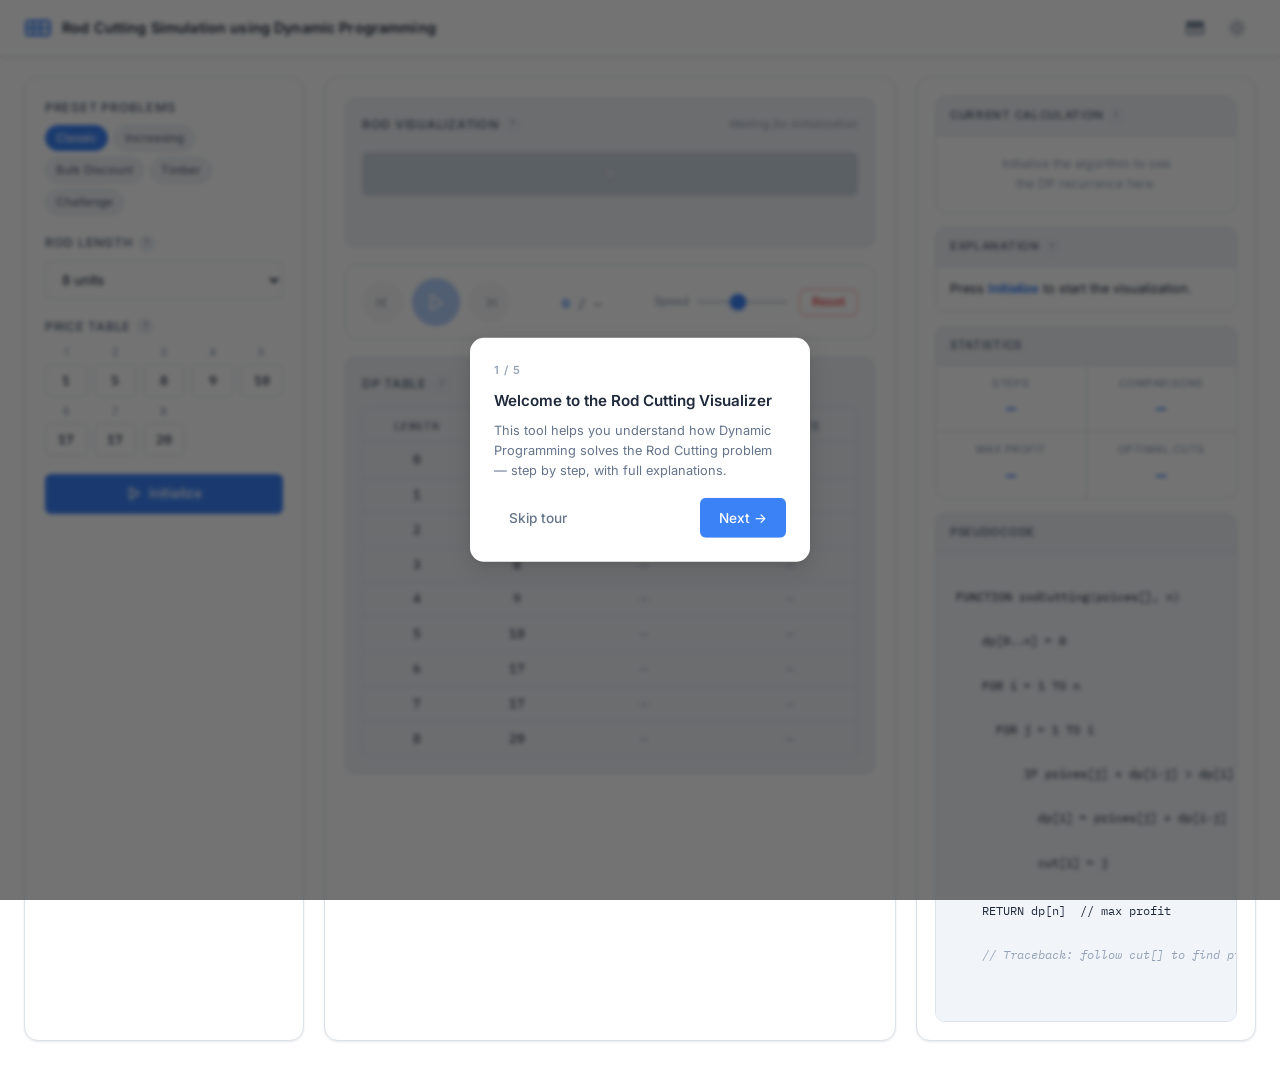
<file: simulation/index.html>
<!DOCTYPE html>
<html lang="en">
<head>
  <meta charset="UTF-8" />
  <meta name="viewport" content="width=device-width, initial-scale=1.0" />
  <title>Rod Cutting — Dynamic Programming Visualizer</title>
  <meta name="description" content="An interactive step-by-step visualizer for the Rod Cutting problem using Dynamic Programming. Part of the Virtual Lab for Algorithm Design." />
  <link rel="preconnect" href="https://fonts.googleapis.com" />
  <link rel="preconnect" href="https://fonts.gstatic.com" crossorigin />
  <link href="https://fonts.googleapis.com/css2?family=IBM+Plex+Mono:wght@400;500;600&family=Inter:wght@300;400;500;600;700&display=swap" rel="stylesheet" />
  <link rel="stylesheet" href="css/main.css"/>
</head>
<body class="theme-light" data-tutorial-done="false">

  <!-- ─── TOP HEADER BAR ─── -->
  <header class="site-header">
    <div class="header-inner">
      <div class="header-brand">
        <svg class="brand-icon" viewBox="0 0 24 24" fill="none" stroke="currentColor" stroke-width="2" stroke-linecap="round" stroke-linejoin="round"><rect x="2" y="6" width="20" height="12" rx="2"/><line x1="2" y1="12" x2="22" y2="12"/><line x1="8" y1="6" x2="8" y2="18"/><line x1="14" y1="6" x2="14" y2="18"/></svg>
        <span class="brand-text"><strong>Rod Cutting Simulation using Dynamic Programming</strong></span>
      </div>
      <div class="header-actions">
        <button class="btn-icon" id="keyboardHelpBtn" aria-label="Keyboard shortcuts" title="Keyboard shortcuts (H)">
          <svg viewBox="0 0 24 24" fill="none" stroke="currentColor" stroke-width="2" stroke-linecap="round" stroke-linejoin="round"><rect x="1" y="4" width="22" height="16" rx="2"/><line x1="1" y1="10" x2="23" y2="10"/><line x1="6" y1="14" x2="18" y2="14"/><rect x="3" y="5" width="3" height="4" rx="0.5"/><rect x="8" y="5" width="3" height="4" rx="0.5"/><rect x="13" y="5" width="3" height="4" rx="0.5"/><rect x="18" y="5" width="3" height="4" rx="0.5"/></svg>
        </button>
        <button class="btn-icon" id="themeToggleBtn" aria-label="Toggle dark mode" title="Toggle theme (T)">
          <svg class="icon-sun" viewBox="0 0 24 24" fill="none" stroke="currentColor" stroke-width="2" stroke-linecap="round" stroke-linejoin="round"><circle cx="12" cy="12" r="5"/><line x1="12" y1="1" x2="12" y2="3"/><line x1="12" y1="21" x2="12" y2="23"/><line x1="4.22" y1="4.22" x2="5.64" y2="5.64"/><line x1="18.36" y1="18.36" x2="19.78" y2="19.78"/><line x1="1" y1="12" x2="3" y2="12"/><line x1="21" y1="12" x2="23" y2="12"/><line x1="4.22" y1="19.78" x2="5.64" y2="18.36"/><line x1="18.36" y1="5.64" x2="19.78" y2="4.22"/></svg>
          <svg class="icon-moon" viewBox="0 0 24 24" fill="none" stroke="currentColor" stroke-width="2" stroke-linecap="round" stroke-linejoin="round"><path d="M21 12.79A9 9 0 1 1 11.21 3 7 7 0 0 0 21 12.79z"/></svg>
        </button>
      </div>
    </div>
  </header>

  <!-- ─── TUTORIAL OVERLAY (shown on first visit) ─── -->
  <div class="tutorial-overlay" id="tutorialOverlay">
    <div class="tutorial-backdrop"></div>
    <div class="tutorial-card" id="tutorialCard">
      <div class="tutorial-step-indicator">
        <span id="tutorialStepNum">1</span> / <span id="tutorialStepTotal">5</span>
      </div>
      <h3 class="tutorial-title" id="tutorialTitle">Welcome to the Rod Cutting Visualizer</h3>
      <p class="tutorial-desc" id="tutorialDesc">This tool helps you understand how Dynamic Programming solves the Rod Cutting problem step by step.</p>
      <div class="tutorial-buttons">
        <button class="btn btn-ghost" id="tutorialSkipBtn">Skip tour</button>
        <button class="btn btn-primary" id="tutorialNextBtn">Next →</button>
      </div>
    </div>
    <!-- Spotlight highlight ring -->
    <div class="tutorial-spotlight" id="tutorialSpotlight"></div>
  </div>

  <!-- ─── KEYBOARD SHORTCUTS MODAL ─── -->
  <div class="modal-overlay" id="shortcutsModal" role="dialog" aria-modal="true" aria-label="Keyboard shortcuts">
    <div class="modal-card">
      <div class="modal-header">
        <h3>Keyboard Shortcuts</h3>
        <button class="btn-icon modal-close" id="shortcutsCloseBtn" aria-label="Close">
          <svg viewBox="0 0 24 24" fill="none" stroke="currentColor" stroke-width="2" stroke-linecap="round"><line x1="18" y1="6" x2="6" y2="18"/><line x1="6" y1="6" x2="18" y2="18"/></svg>
        </button>
      </div>
      <div class="shortcuts-grid">
        <div class="shortcut-row"><span class="shortcut-key">Space</span><span class="shortcut-label">Step forward</span></div>
        <div class="shortcut-row"><span class="shortcut-key">B</span><span class="shortcut-label">Step backward</span></div>
        <div class="shortcut-row"><span class="shortcut-key">P</span><span class="shortcut-label">Play / Pause</span></div>
        <div class="shortcut-row"><span class="shortcut-key">R</span><span class="shortcut-label">Reset</span></div>
        <div class="shortcut-row"><span class="shortcut-key">T</span><span class="shortcut-label">Toggle theme</span></div>
        <div class="shortcut-row"><span class="shortcut-key">H</span><span class="shortcut-label">This help panel</span></div>
      </div>
    </div>
  </div>

  <!-- ─── MAIN LAYOUT ─── -->
  <main class="app-layout">

    <!-- ════════════════════════════════════════════════ LEFT PANEL ════════════════════════════════════════════════ -->
    <aside class="panel panel-config">

      <!-- Preset selector -->
      <section class="config-section">
        <label class="section-label">Preset Problems</label>
        <div class="preset-pills" id="presetPills">
          <!-- filled by JS -->
        </div>
      </section>

      <!-- Rod length -->
      <section class="config-section">
        <label class="section-label" for="rodLengthSelect">Rod Length
          <span class="help-icon" data-tooltip="Total length of the rod to be cut (1–15 units).">?</span>
        </label>
        <select class="input-select" id="rodLengthSelect">
          <!-- Options populated by JS via buildRodLengthSelect() -->
        </select>
      </section>

      <!-- Price table -->
      <section class="config-section">
        <label class="section-label">Price Table
          <span class="help-icon" data-tooltip="Enter the selling price for each piece length. Prices must be non-negative integers.">?</span>
        </label>
        <div class="price-grid" id="priceGrid">
          <!-- filled by JS -->
        </div>
      </section>

      <!-- Action buttons -->
      <div class="config-actions">
        <button class="btn btn-primary btn-full" id="initBtn" aria-label="Initialize the algorithm">
          <svg viewBox="0 0 24 24" fill="none" stroke="currentColor" stroke-width="2.5" stroke-linecap="round" stroke-linejoin="round"><polygon points="5,3 19,12 5,21"/></svg>
          Initialize
        </button>
      </div>
    </aside>

    <!-- ════════════════════════════════════════════════ CENTER PANEL ════════════════════════════════════════════════ -->
    <section class="panel panel-center">

      <!-- Rod visualization strip -->
      <div class="viz-section">
        <div class="viz-header">
          <span class="viz-title">Rod Visualization
            <span class="help-icon" data-tooltip="Shows the rod being cut into optimal pieces. Each color represents a different piece length.">?</span>
          </span>
          <span class="viz-status" id="vizStatus">Waiting for initialization</span>
        </div>
        <div class="rod-container" id="rodContainer">
          <div class="rod-track" id="rodTrack">
            <!-- Rod segments rendered by JS -->
          </div>
        </div>
        <!-- Cut labels appear here during traceback -->
        <div class="cut-labels" id="cutLabels"></div>
      </div>

      <!-- Playback controls -->
      <div class="controls-bar">
        <div class="controls-left">
          <button class="btn btn-ctrl" id="prevBtn" disabled aria-label="Previous step (B)">
            <svg viewBox="0 0 24 24" fill="none" stroke="currentColor" stroke-width="2.5" stroke-linecap="round" stroke-linejoin="round"><polyline points="15,18 9,12 15,6"/><line x1="4" y1="6" x2="4" y2="18"/></svg>
          </button>
          <button class="btn btn-ctrl btn-play" id="playPauseBtn" disabled aria-label="Play / Pause (P)">
            <svg class="icon-play" viewBox="0 0 24 24" fill="none" stroke="currentColor" stroke-width="2.5" stroke-linecap="round" stroke-linejoin="round"><polygon points="5,3 19,12 5,21"/></svg>
            <svg class="icon-pause" viewBox="0 0 24 24" fill="none" stroke="currentColor" stroke-width="2.5" stroke-linecap="round" stroke-linejoin="round"><line x1="6" y1="4" x2="6" y2="20"/><line x1="18" y1="4" x2="18" y2="20"/></svg>
          </button>
          <button class="btn btn-ctrl" id="nextBtn" disabled aria-label="Next step (Space)">
            <svg viewBox="0 0 24 24" fill="none" stroke="currentColor" stroke-width="2.5" stroke-linecap="round" stroke-linejoin="round"><polyline points="9,18 15,12 9,6"/><line x1="20" y1="6" x2="20" y2="18"/></svg>
          </button>
        </div>
        <div class="controls-center">
          <span class="step-counter"><span id="currentStep">0</span> / <span id="totalSteps">—</span></span>
        </div>
        <div class="controls-right">
          <label class="speed-label">Speed</label>
          <input type="range" class="speed-slider" id="speedSlider" min="1" max="10" value="5" aria-label="Animation speed" />
        </div>
        <button class="btn btn-ghost btn-reset" id="resetBtn" aria-label="Reset (R)">Reset</button>
      </div>

      <!-- DP Table -->
      <div class="viz-section">
        <div class="viz-header">
          <span class="viz-title">DP Table
            <span class="help-icon" data-tooltip="The Dynamic Programming table. Each row shows the optimal profit and the first cut made for a rod of that length.">?</span>
          </span>
        </div>
        <div class="dp-table-wrap" id="dpTableWrap">
          <table class="dp-table" id="dpTable">
            <thead>
              <tr>
                <th>Length</th>
                <th>Price</th>
                <th>Max Profit</th>
                <th>Cut Size</th>
              </tr>
            </thead>
            <tbody id="dpTableBody">
              <!-- rows filled by JS -->
            </tbody>
          </table>
        </div>
      </div>

    </section>

    <!-- ════════════════════════════════════════════════ RIGHT PANEL ════════════════════════════════════════════════ -->
    <aside class="panel panel-info">

      <!-- Live formula box -->
      <div class="info-block formula-block" id="formulaBlock">
        <div class="info-block-header">
          <span>Current Calculation
            <span class="help-icon" data-tooltip="The DP recurrence relation being evaluated right now. Each line tries a different first-cut length.">?</span>
          </span>
        </div>
        <div class="formula-idle" id="formulaIdle">
          <p>Initialize the algorithm to see<br/>the DP recurrence here.</p>
        </div>
        <div class="formula-live" id="formulaLive" style="display:none;">
          <div class="formula-target" id="formulaTarget"></div>
          <div class="formula-rows" id="formulaRows"></div>
          <div class="formula-result" id="formulaResult"></div>
        </div>
      </div>

      <!-- Step explanation -->
      <div class="info-block explanation-block">
        <div class="info-block-header">
          <span>Explanation
            <span class="help-icon" data-tooltip="A plain-English description of what the algorithm is doing at this step.">?</span>
          </span>
        </div>
        <div class="explanation-text" id="explanationText">
          <p>Press <strong>Initialize</strong> to start the visualization.</p>
        </div>
      </div>

      <!-- Stats -->
      <div class="info-block stats-block">
        <div class="info-block-header"><span>Statistics</span></div>
        <div class="stats-grid">
          <div class="stat-item">
            <span class="stat-label">Steps</span>
            <span class="stat-value" id="statSteps">—</span>
          </div>
          <div class="stat-item">
            <span class="stat-label">Comparisons</span>
            <span class="stat-value" id="statComparisons">—</span>
          </div>
          <div class="stat-item">
            <span class="stat-label">Max Profit</span>
            <span class="stat-value" id="statMaxProfit">—</span>
          </div>
          <div class="stat-item">
            <span class="stat-label">Optimal Cuts</span>
            <span class="stat-value" id="statCuts">—</span>
          </div>
        </div>
      </div>

      <!-- Pseudocode -->
      <div class="info-block code-block">
        <div class="info-block-header"><span>Pseudocode</span></div>
        <pre class="pseudocode" id="pseudocode"><code>
<span class="code-line" data-line="0">FUNCTION rodCutting(prices[], n)</span>
<span class="code-line" data-line="1">  dp[0..n] ← 0</span>
<span class="code-line" data-line="2">  FOR i ← 1 TO n</span>
<span class="code-line" data-line="3">    FOR j ← 1 TO i</span>
<span class="code-line" data-line="4">      IF prices[j] + dp[i-j] &gt; dp[i]</span>
<span class="code-line" data-line="5">        dp[i] ← prices[j] + dp[i-j]</span>
<span class="code-line" data-line="6">        cut[i] ← j</span>
<span class="code-line" data-line="7">  RETURN dp[n]  // max profit</span>
<span class="code-line" data-line="8">  // Traceback: follow cut[] to find pieces</span>
        </code></pre>
      </div>



    </aside>
  </main>

  <!-- ─── VALIDATION ERROR TOAST ─── -->
  <div class="toast-container" id="toastContainer"></div>

  <script src="js/main.js"></script>
<script src="../assets/js/iframeResize.js"></script>
        
        </body>
</html>
</file>
<file: simulation/css/main.css>
/* ═══════════════════════════════════════════════════════════════
   ROD CUTTING VISUALIZER — STYLESHEET
   Virtual Lab for Algorithm Design
   ═══════════════════════════════════════════════════════════════ */

/* ─── 1. RESET & BASE ─── */
*, *::before, *::after {
  box-sizing: border-box;
  margin: 0;
  padding: 0;
}

html {
  font-size: 16px;
  -webkit-text-size-adjust: 100%;
  scroll-behavior: smooth;
}

body {
  font-family: 'Inter', system-ui, -apple-system, sans-serif;
  line-height: 1.55;
  -webkit-font-smoothing: antialiased;
  -moz-osx-font-smoothing: grayscale;
  min-height: 100vh;
  overflow-x: hidden;
  transition: background-color 0.35s ease, color 0.35s ease;
}

/* ─── 2. CSS VARIABLES — LIGHT THEME ─── */
:root,
.theme-light {
  --clr-bg:           #f4f6f9;
  --clr-surface:      #ffffff;
  --clr-surface-alt:  #eef1f5;
  --clr-border:       #dce2ea;
  --clr-border-focus: #3b82f6;

  --clr-text:         #1e293b;
  --clr-text-secondary: #64748b;
  --clr-text-muted:   #94a3b8;

  --clr-primary:      #3b82f6;
  --clr-primary-hover:#2563eb;
  --clr-primary-light:#dbeafe;

  --clr-success:      #10b981;
  --clr-success-light:#d1fae5;
  --clr-success-bg:   #ecfdf5;

  --clr-warning:      #f59e0b;
  --clr-warning-light:#fde68a;
  --clr-warning-bg:   #fffbeb;

  --clr-danger:       #ef4444;
  --clr-danger-light: #fca5a5;
  --clr-danger-bg:    #fef2f2;

  --clr-code-bg:      #f1f5f9;
  --clr-code-line-active: #dbeafe;

  --shadow-sm:        0 1px 3px rgba(0,0,0,0.06), 0 1px 2px rgba(0,0,0,0.04);
  --shadow-md:        0 4px 12px rgba(0,0,0,0.08), 0 2px 4px rgba(0,0,0,0.04);
  --shadow-lg:        0 8px 24px rgba(0,0,0,0.1),  0 4px 8px rgba(0,0,0,0.06);

  --radius-sm:        6px;
  --radius-md:        10px;
  --radius-lg:        14px;

  /* Rod segment palette — deterministic by piece length */
  --rod-1: #3b82f6;
  --rod-2: #8b5cf6;
  --rod-3: #10b981;
  --rod-4: #f59e0b;
  --rod-5: #ef4444;
  --rod-6: #06b6d4;
  --rod-7: #ec4899;
  --rod-8: #84cc16;
  --rod-9: #f97316;
  --rod-10:#6366f1;
  --rod-11:#14b8a6;
  --rod-12:#e11d48;
  --rod-13:#7c3aed;
  --rod-14:#0ea5e9;
  --rod-15:#a855f7;
}

/* ─── 3. CSS VARIABLES — DARK THEME ─── */
.theme-dark {
  --clr-bg:           #0f1520;
  --clr-surface:      #1a2332;
  --clr-surface-alt:  #222e3f;
  --clr-border:       #2e3e54;
  --clr-border-focus: #3b82f6;

  --clr-text:         #e2e8f0;
  --clr-text-secondary: #94a3b8;
  --clr-text-muted:   #64748b;

  --clr-primary:      #60a5fa;
  --clr-primary-hover:#3b82f6;
  --clr-primary-light:#1e3a5f;

  --clr-success:      #34d399;
  --clr-success-light:#065f46;
  --clr-success-bg:   #064e3b;

  --clr-warning:      #fbbf24;
  --clr-warning-light:#92400e;
  --clr-warning-bg:   #78350f;

  --clr-danger:       #f87171;
  --clr-danger-light: #991b1b;
  --clr-danger-bg:    #7f1d1d;

  --clr-code-bg:      #141e2e;
  --clr-code-line-active: #1e3a5f;

  --shadow-sm:        0 1px 3px rgba(0,0,0,0.25);
  --shadow-md:        0 4px 12px rgba(0,0,0,0.3);
  --shadow-lg:        0 8px 24px rgba(0,0,0,0.4);
}

/* ─── 4. HEADER ─── */
.site-header {
  position: sticky;
  top: 0;
  z-index: 100;
  background: var(--clr-surface);
  border-bottom: 1px solid var(--clr-border);
  box-shadow: var(--shadow-sm);
  transition: background 0.35s ease, border-color 0.35s ease;
}

.header-inner {
  max-width: 1440px;
  margin: 0 auto;
  padding: 0 24px;
  height: 56px;
  display: flex;
  align-items: center;
  justify-content: space-between;
}

.header-brand {
  display: flex;
  align-items: center;
  gap: 10px;
}

.brand-icon {
  width: 28px;
  height: 28px;
  color: var(--clr-primary);
}

.brand-text {
  font-size: 0.9rem;
  color: var(--clr-text-secondary);
  font-weight: 400;
  letter-spacing: 0.01em;
}
.brand-text strong {
  color: var(--clr-text);
  font-weight: 600;
}

.header-actions {
  display: flex;
  gap: 4px;
}

/* ─── 5. GENERIC BUTTONS ─── */
.btn-icon {
  width: 38px;
  height: 38px;
  border: none;
  border-radius: var(--radius-sm);
  background: transparent;
  color: var(--clr-text-secondary);
  cursor: pointer;
  display: flex;
  align-items: center;
  justify-content: center;
  transition: background 0.2s, color 0.2s;
}
.btn-icon:hover {
  background: var(--clr-surface-alt);
  color: var(--clr-text);
}
.btn-icon svg {
  width: 18px;
  height: 18px;
}

/* Theme toggle icon swap */
.icon-moon { display: none; }
.theme-dark .icon-sun  { display: none; }
.theme-dark .icon-moon { display: block; }

.btn {
  display: inline-flex;
  align-items: center;
  justify-content: center;
  gap: 7px;
  font-family: inherit;
  font-size: 0.85rem;
  font-weight: 500;
  line-height: 1;
  border: 1px solid transparent;
  border-radius: var(--radius-sm);
  cursor: pointer;
  transition: background 0.2s, color 0.2s, border-color 0.2s, box-shadow 0.2s, opacity 0.2s;
  white-space: nowrap;
  user-select: none;
  -webkit-tap-highlight-color: transparent;
}
.btn svg { width: 15px; height: 15px; flex-shrink: 0; }

.btn:disabled {
  opacity: 0.38;
  cursor: not-allowed;
}

.btn-primary {
  background: var(--clr-primary);
  color: #fff;
  padding: 10px 18px;
  min-height: 40px;
}
.btn-primary:hover:not(:disabled) {
  background: var(--clr-primary-hover);
  box-shadow: 0 2px 8px rgba(59,130,246,0.35);
}

.btn-ghost {
  background: transparent;
  color: var(--clr-text-secondary);
  padding: 8px 14px;
  border-color: transparent;
}
.btn-ghost:hover:not(:disabled) {
  background: var(--clr-surface-alt);
  color: var(--clr-text);
}

.btn-full { width: 100%; }

/* Control bar buttons */
.btn-ctrl {
  width: 42px;
  height: 42px;
  min-height: unset;
  padding: 0;
  border-radius: 50%;
  background: var(--clr-surface-alt);
  color: var(--clr-text);
  border: 1px solid var(--clr-border);
}
.btn-ctrl:hover:not(:disabled) {
  background: var(--clr-primary-light);
  border-color: var(--clr-primary);
  color: var(--clr-primary);
}
.btn-ctrl svg { width: 17px; height: 17px; }

.btn-play {
  width: 48px;
  height: 48px;
  background: var(--clr-primary);
  color: #fff;
  border-color: var(--clr-primary);
}
.btn-play:hover:not(:disabled) {
  background: var(--clr-primary-hover);
  border-color: var(--clr-primary-hover);
  box-shadow: 0 3px 10px rgba(59,130,246,0.4);
}
.btn-play svg { width: 19px; height: 19px; }
.btn-play .icon-pause { display: none; }
.btn-play.is-playing .icon-play  { display: none; }
.btn-play.is-playing .icon-pause { display: flex; }

.btn-reset {
  font-size: 0.78rem;
  padding: 6px 12px;
  color: var(--clr-danger);
  border: 1px solid var(--clr-danger-light);
}
.btn-reset:hover:not(:disabled) {
  background: var(--clr-danger-bg);
  border-color: var(--clr-danger);
}

/* ─── 6. APP LAYOUT ─── */
.app-layout {
  max-width: 1440px;
  margin: 0 auto;
  padding: 20px 24px 40px;
  display: grid;
  grid-template-columns: 280px 1fr 340px;
  gap: 20px;
  min-height: calc(100vh - 56px);
  align-content: start;
}

/* ─── 7. PANELS ─── */
.panel {
  background: var(--clr-surface);
  border: 1px solid var(--clr-border);
  border-radius: var(--radius-lg);
  box-shadow: var(--shadow-sm);
  transition: background 0.35s ease, border-color 0.35s ease, box-shadow 0.2s;
}

.panel-config {
  padding: 20px;
  display: flex;
  flex-direction: column;
  gap: 18px;
}

.panel-center {
  padding: 20px;
  display: flex;
  flex-direction: column;
  gap: 18px;
}

.panel-info {
  padding: 18px;
  display: flex;
  flex-direction: column;
  gap: 14px;
}

/* ─── 8. CONFIG SECTIONS ─── */
.section-label {
  display: flex;
  align-items: center;
  gap: 6px;
  font-size: 0.78rem;
  font-weight: 600;
  text-transform: uppercase;
  letter-spacing: 0.06em;
  color: var(--clr-text-secondary);
  margin-bottom: 8px;
}

/* Help icons */
.help-icon {
  display: inline-flex;
  align-items: center;
  justify-content: center;
  width: 16px;
  height: 16px;
  border-radius: 50%;
  background: var(--clr-surface-alt);
  border: 1px solid var(--clr-border);
  color: var(--clr-text-muted);
  font-size: 0.6rem;
  font-weight: 600;
  font-style: normal;
  cursor: pointer;
  position: relative;
  transition: background 0.2s, color 0.2s;
  text-transform: none;
  letter-spacing: 0;
}
.help-icon:hover {
  background: var(--clr-primary-light);
  color: var(--clr-primary);
}

/* Tooltip */
.help-icon .tooltip {
  display: none;
  position: absolute;
  bottom: calc(100% + 8px);
  left: 50%;
  transform: translateX(-50%);
  background: var(--clr-text);
  color: var(--clr-bg);
  font-size: 0.72rem;
  font-weight: 400;
  line-height: 1.45;
  padding: 8px 11px;
  border-radius: var(--radius-sm);
  width: 200px;
  text-align: left;
  text-transform: none;
  letter-spacing: 0;
  box-shadow: var(--shadow-md);
  z-index: 50;
  pointer-events: none;
}
.help-icon .tooltip::after {
  content: '';
  position: absolute;
  top: 100%;
  left: 50%;
  transform: translateX(-50%);
  border: 5px solid transparent;
  border-top-color: var(--clr-text);
}
.help-icon:hover .tooltip {
  display: block;
}

/* Select */
.input-select {
  width: 100%;
  padding: 9px 12px;
  font-family: inherit;
  font-size: 0.85rem;
  color: var(--clr-text);
  background: var(--clr-surface);
  border: 1px solid var(--clr-border);
  border-radius: var(--radius-sm);
  cursor: pointer;
  appearance: auto;
  transition: border-color 0.2s;
}
.input-select:focus {
  outline: none;
  border-color: var(--clr-border-focus);
  box-shadow: 0 0 0 3px var(--clr-primary-light);
}

/* ─── 9. PRESET PILLS ─── */
.preset-pills {
  display: flex;
  flex-wrap: wrap;
  gap: 6px;
}

.preset-pill {
  font-family: inherit;
  font-size: 0.73rem;
  font-weight: 500;
  padding: 5px 10px;
  border-radius: 20px;
  border: 1px solid var(--clr-border);
  background: var(--clr-surface-alt);
  color: var(--clr-text-secondary);
  cursor: pointer;
  transition: background 0.2s, border-color 0.2s, color 0.2s;
  white-space: nowrap;
}
.preset-pill:hover {
  border-color: var(--clr-primary);
  background: var(--clr-primary-light);
  color: var(--clr-primary);
}
.preset-pill.active {
  background: var(--clr-primary);
  border-color: var(--clr-primary);
  color: #fff;
}

/* ─── 10. PRICE GRID ─── */
.price-grid {
  display: grid;
  grid-template-columns: repeat(5, 1fr);
  gap: 6px;
}

.price-input-wrap {
  display: flex;
  flex-direction: column;
  align-items: center;
  gap: 3px;
}

.price-input-wrap .price-label {
  font-size: 0.68rem;
  color: var(--clr-text-muted);
  font-weight: 500;
}

.price-input {
  width: 100%;
  padding: 7px 4px;
  text-align: center;
  font-family: 'IBM Plex Mono', monospace;
  font-size: 0.82rem;
  font-weight: 500;
  color: var(--clr-text);
  background: var(--clr-surface);
  border: 1px solid var(--clr-border);
  border-radius: var(--radius-sm);
  transition: border-color 0.2s, box-shadow 0.2s;
}
.price-input:focus {
  outline: none;
  border-color: var(--clr-border-focus);
  box-shadow: 0 0 0 3px var(--clr-primary-light);
}
.price-input.input-error {
  border-color: var(--clr-danger);
  background: var(--clr-danger-bg);
}

/* ─── 11. VIZ SECTION & ROD ─── */
.viz-section {
  background: var(--clr-surface-alt);
  border: 1px solid var(--clr-border);
  border-radius: var(--radius-md);
  padding: 16px;
  transition: background 0.35s ease;
}

.viz-header {
  display: flex;
  justify-content: space-between;
  align-items: center;
  margin-bottom: 12px;
}

.viz-title {
  font-size: 0.78rem;
  font-weight: 600;
  text-transform: uppercase;
  letter-spacing: 0.06em;
  color: var(--clr-text-secondary);
  display: flex;
  align-items: center;
  gap: 6px;
}

.viz-status {
  font-size: 0.72rem;
  color: var(--clr-text-muted);
  font-style: italic;
}

.rod-container {
  width: 100%;
  min-height: 56px;
  display: flex;
  align-items: center;
  padding: 6px 0;
}

.rod-track {
  width: 100%;
  height: 44px;
  display: flex;
  align-items: stretch;
  border-radius: 6px;
  overflow: hidden;
  background: var(--clr-border);
}

/* Single monolithic rod (before cutting) */
.rod-segment {
  position: relative;
  display: flex;
  align-items: center;
  justify-content: center;
  color: #fff;
  font-family: 'IBM Plex Mono', monospace;
  font-size: 0.75rem;
  font-weight: 600;
  text-shadow: 0 1px 2px rgba(0,0,0,0.3);
  transition: width 0.45s cubic-bezier(0.4, 0, 0.2, 1);
  overflow: hidden;
}

.rod-segment::after {
  content: '';
  position: absolute;
  right: 0;
  top: 10%;
  height: 80%;
  width: 2px;
  background: rgba(255,255,255,0.25);
}
.rod-segment:last-child::after { display: none; }

/* Cut animation: segments slide in */
.rod-segment.segment-cut {
  animation: segmentSlideIn 0.38s cubic-bezier(0.4, 0, 0.2, 1) both;
}
@keyframes segmentSlideIn {
  from { transform: scaleX(0); opacity: 0; }
  to   { transform: scaleX(1); opacity: 1; }
}

/* Cut labels row */
.cut-labels {
  display: flex;
  margin-top: 6px;
  min-height: 22px;
  gap: 2px;
}
.cut-label {
  flex: 1;
  text-align: center;
  font-size: 0.68rem;
  color: var(--clr-text-muted);
  font-weight: 500;
  animation: fadeIn 0.3s ease;
}
@keyframes fadeIn {
  from { opacity: 0; transform: translateY(4px); }
  to   { opacity: 1; transform: translateY(0); }
}

/* ─── 12. CONTROLS BAR ─── */
.controls-bar {
  display: flex;
  align-items: center;
  gap: 12px;
  padding: 12px 16px;
  background: var(--clr-surface);
  border: 1px solid var(--clr-border);
  border-radius: var(--radius-md);
  flex-wrap: wrap;
}

.controls-left {
  display: flex;
  align-items: center;
  gap: 8px;
}

.controls-center {
  flex: 1;
  text-align: center;
  min-width: 80px;
}

.step-counter {
  font-family: 'IBM Plex Mono', monospace;
  font-size: 0.82rem;
  color: var(--clr-text-secondary);
  font-weight: 500;
}
.step-counter #currentStep {
  color: var(--clr-primary);
  font-weight: 600;
}

.controls-right {
  display: flex;
  align-items: center;
  gap: 8px;
}

.speed-label {
  font-size: 0.72rem;
  color: var(--clr-text-muted);
  font-weight: 500;
  white-space: nowrap;
}

/* Speed slider */
.speed-slider {
  -webkit-appearance: none;
  appearance: none;
  width: 90px;
  height: 4px;
  background: var(--clr-border);
  border-radius: 2px;
  outline: none;
  cursor: pointer;
}
.speed-slider::-webkit-slider-thumb {
  -webkit-appearance: none;
  appearance: none;
  width: 16px;
  height: 16px;
  border-radius: 50%;
  background: var(--clr-primary);
  cursor: pointer;
  box-shadow: 0 1px 4px rgba(59,130,246,0.4);
  transition: transform 0.15s;
}
.speed-slider::-webkit-slider-thumb:hover { transform: scale(1.2); }
.speed-slider::-moz-range-thumb {
  width: 16px;
  height: 16px;
  border-radius: 50%;
  background: var(--clr-primary);
  border: none;
  cursor: pointer;
  box-shadow: 0 1px 4px rgba(59,130,246,0.4);
}

/* ─── 13. DP TABLE ─── */
.dp-table-wrap {
  overflow-x: auto;
  border-radius: var(--radius-sm);
  border: 1px solid var(--clr-border);
}

.dp-table {
  width: 100%;
  border-collapse: collapse;
  font-family: 'IBM Plex Mono', monospace;
  font-size: 0.8rem;
}

.dp-table th {
  background: var(--clr-surface-alt);
  color: var(--clr-text-secondary);
  font-weight: 600;
  font-size: 0.7rem;
  text-transform: uppercase;
  letter-spacing: 0.05em;
  padding: 9px 8px;
  text-align: center;
  border-bottom: 1px solid var(--clr-border);
  position: sticky;
  top: 0;
  z-index: 2;
  white-space: nowrap;
}

.dp-table td {
  padding: 7px 8px;
  text-align: center;
  border-bottom: 1px solid var(--clr-border);
  color: var(--clr-text);
  transition: background 0.25s ease;
  white-space: nowrap;
}
.dp-table tr:last-child td { border-bottom: none; }

/* DP cell states */
.dp-cell-empty {
  color: var(--clr-text-muted) !important;
}

.dp-cell-active {
  background: var(--clr-warning-bg) !important;
  animation: cellPulse 0.6s ease;
}
.dp-cell-active td {
  font-weight: 600;
  color: var(--clr-warning) !important;
}

.dp-cell-filled {
  background: var(--clr-success-bg);
}
.dp-cell-filled td:nth-child(3) {
  color: var(--clr-success);
  font-weight: 600;
}

.dp-cell-target {
  background: var(--clr-primary-light) !important;
}
.dp-cell-target td {
  color: var(--clr-primary) !important;
  font-weight: 600;
}

.dp-cell-comparing td {
  color: var(--clr-warning) !important;
}

@keyframes cellPulse {
  0%   { transform: scale(1); }
  30%  { transform: scale(1.02); }
  100% { transform: scale(1); }
}

/* ─── 14. INFO BLOCKS (right panel) ─── */
.info-block {
  background: var(--clr-surface);
  border: 1px solid var(--clr-border);
  border-radius: var(--radius-md);
  overflow: hidden;
  transition: background 0.35s ease;
}

.info-block-header {
  padding: 10px 14px;
  background: var(--clr-surface-alt);
  border-bottom: 1px solid var(--clr-border);
  font-size: 0.72rem;
  font-weight: 600;
  text-transform: uppercase;
  letter-spacing: 0.06em;
  color: var(--clr-text-secondary);
  display: flex;
  align-items: center;
  gap: 6px;
  transition: background 0.35s ease;
}

/* ─── 15. FORMULA DISPLAY ─── */
.formula-idle {
  padding: 18px 16px;
  text-align: center;
}
.formula-idle p {
  font-size: 0.78rem;
  color: var(--clr-text-muted);
  line-height: 1.6;
}

.formula-live {
  padding: 14px 16px;
}

.formula-target {
  font-family: 'IBM Plex Mono', monospace;
  font-size: 0.82rem;
  font-weight: 600;
  color: var(--clr-primary);
  margin-bottom: 8px;
  padding-bottom: 8px;
  border-bottom: 1px solid var(--clr-border);
}

.formula-rows {
  display: flex;
  flex-direction: column;
  gap: 3px;
  margin-bottom: 8px;
}

.formula-row {
  font-family: 'IBM Plex Mono', monospace;
  font-size: 0.74rem;
  color: var(--clr-text-secondary);
  padding: 3px 8px;
  border-radius: 4px;
  transition: background 0.2s;
  white-space: nowrap;
  overflow-x: auto;
}
.formula-row.is-best {
  background: var(--clr-success-bg);
  color: var(--clr-success);
  font-weight: 600;
}
.formula-row.is-current {
  background: var(--clr-warning-bg);
  color: var(--clr-warning);
}

.formula-result {
  font-family: 'IBM Plex Mono', monospace;
  font-size: 0.82rem;
  font-weight: 700;
  color: var(--clr-success);
  padding-top: 8px;
  border-top: 1px solid var(--clr-border);
}

/* ─── 16. EXPLANATION ─── */
.explanation-text {
  padding: 12px 14px;
  font-size: 0.8rem;
  color: var(--clr-text);
  line-height: 1.6;
}
.explanation-text p { margin-bottom: 6px; }
.explanation-text p:last-child { margin-bottom: 0; }
.explanation-text strong { color: var(--clr-primary); }
.explanation-text .highlight { color: var(--clr-warning); font-weight: 600; }
.explanation-text .good     { color: var(--clr-success); font-weight: 600; }

/* ─── 17. STATS ─── */
.stats-grid {
  display: grid;
  grid-template-columns: 1fr 1fr;
  gap: 1px;
  background: var(--clr-border);
}
.stat-item {
  background: var(--clr-surface);
  padding: 10px 12px;
  text-align: center;
  transition: background 0.35s ease;
}
.stat-label {
  display: block;
  font-size: 0.66rem;
  text-transform: uppercase;
  letter-spacing: 0.05em;
  color: var(--clr-text-muted);
  font-weight: 500;
  margin-bottom: 3px;
}
.stat-value {
  display: block;
  font-family: 'IBM Plex Mono', monospace;
  font-size: 1.05rem;
  font-weight: 700;
  color: var(--clr-primary);
}

/* ─── 18. PSEUDOCODE ─── */
.pseudocode {
  background: var(--clr-code-bg);
  padding: 12px 14px;
  font-size: 0.74rem;
  line-height: 1.7;
  overflow-x: auto;
  transition: background 0.35s ease;
}
.pseudocode code {
  font-family: 'IBM Plex Mono', monospace;
  color: var(--clr-text);
}

.code-line {
  display: block;
  padding: 1.5px 6px;
  border-radius: 3px;
  transition: background 0.25s ease, color 0.25s ease;
  white-space: pre;
}
.code-line[data-line="1"],
.code-line[data-line="2"],
.code-line[data-line="3"] { padding-left: 18px; }
.code-line[data-line="4"],
.code-line[data-line="5"],
.code-line[data-line="6"] { padding-left: 32px; }
.code-line[data-line="7"] { padding-left: 18px; margin-top: 4px; }
.code-line[data-line="8"] { padding-left: 18px; color: var(--clr-text-muted); font-style: italic; }

.code-line.active {
  background: var(--clr-code-line-active);
  color: var(--clr-primary);
  font-weight: 600;
}

/* ─── 19. CHALLENGES ─── */
.challenge-list {
  padding: 10px 14px;
}
.challenge-item {
  display: flex;
  align-items: flex-start;
  gap: 8px;
  padding: 6px 0;
  border-bottom: 1px solid var(--clr-border);
  font-size: 0.76rem;
  color: var(--clr-text);
}
.challenge-item:last-child { border-bottom: none; }
.challenge-checkbox {
  width: 17px;
  height: 17px;
  border: 2px solid var(--clr-border);
  border-radius: 4px;
  flex-shrink: 0;
  margin-top: 1px;
  background: var(--clr-surface);
  transition: border-color 0.2s;
  cursor: pointer;
  appearance: none;
  -webkit-appearance: none;
}
.challenge-checkbox:checked {
  background: var(--clr-success);
  border-color: var(--clr-success);
  background-image: url("data:image/svg+xml,%3Csvg xmlns='http://www.w3.org/2000/svg' width='10' height='10' viewBox='0 0 24 24' fill='none' stroke='white' stroke-width='3.5' stroke-linecap='round' stroke-linejoin='round'%3E%3Cpolyline points='20 6 9 17 4 12'/%3E%3C/svg%3E");
  background-repeat: no-repeat;
  background-position: center;
}

/* ─── 20. MODALS ─── */
.modal-overlay {
  display: none;
  position: fixed;
  inset: 0;
  z-index: 200;
  background: rgba(0, 0, 0, 0.42);
  backdrop-filter: blur(3px);
  -webkit-backdrop-filter: blur(3px);
  align-items: center;
  justify-content: center;
  padding: 20px;
}
.modal-overlay.is-open { display: flex; }

.modal-card {
  background: var(--clr-surface);
  border-radius: var(--radius-lg);
  box-shadow: var(--shadow-lg);
  width: 100%;
  max-width: 400px;
  animation: modalIn 0.22s cubic-bezier(0.4, 0, 0.2, 1);
  transition: background 0.35s ease;
}
@keyframes modalIn {
  from { opacity: 0; transform: translateY(12px) scale(0.97); }
  to   { opacity: 1; transform: translateY(0)  scale(1); }
}

.modal-header {
  display: flex;
  justify-content: space-between;
  align-items: center;
  padding: 16px 20px 12px;
}
.modal-header h3 {
  font-size: 0.95rem;
  font-weight: 600;
  color: var(--clr-text);
}

.shortcuts-grid {
  padding: 0 20px 20px;
  display: flex;
  flex-direction: column;
  gap: 10px;
}
.shortcut-row {
  display: flex;
  align-items: center;
  gap: 12px;
}
.shortcut-key {
  font-family: 'IBM Plex Mono', monospace;
  font-size: 0.72rem;
  font-weight: 600;
  padding: 4px 9px;
  background: var(--clr-surface-alt);
  border: 1px solid var(--clr-border);
  border-radius: 5px;
  color: var(--clr-text);
  min-width: 62px;
  text-align: center;
  box-shadow: 0 1px 0 var(--clr-border);
}
.shortcut-label {
  font-size: 0.82rem;
  color: var(--clr-text-secondary);
}

/* ─── 21. TUTORIAL OVERLAY ─── */
.tutorial-overlay {
  display: none;
  position: fixed;
  inset: 0;
  z-index: 300;
}
.tutorial-overlay.is-open { display: block; }

.tutorial-backdrop {
  position: absolute;
  inset: 0;
  background: rgba(0,0,0,0.55);
  backdrop-filter: blur(2px);
  -webkit-backdrop-filter: blur(2px);
}

.tutorial-spotlight {
  position: absolute;
  border: 3px solid var(--clr-primary);
  border-radius: 8px;
  box-shadow: 0 0 0 4px rgba(59,130,246,0.25), 0 0 28px rgba(59,130,246,0.2);
  pointer-events: none;
  transition: all 0.38s cubic-bezier(0.4, 0, 0.2, 1);
  z-index: 301;
}

.tutorial-card {
  position: absolute;
  z-index: 302;
  background: var(--clr-surface);
  border-radius: var(--radius-lg);
  box-shadow: var(--shadow-lg);
  max-width: 340px;
  width: calc(100% - 48px);
  padding: 24px;
  transition: all 0.38s cubic-bezier(0.4, 0, 0.2, 1);
}

.tutorial-step-indicator {
  font-size: 0.7rem;
  font-weight: 600;
  color: var(--clr-text-muted);
  text-transform: uppercase;
  letter-spacing: 0.08em;
  margin-bottom: 10px;
}

.tutorial-title {
  font-size: 0.95rem;
  font-weight: 600;
  color: var(--clr-text);
  margin-bottom: 8px;
}

.tutorial-desc {
  font-size: 0.8rem;
  color: var(--clr-text-secondary);
  line-height: 1.55;
  margin-bottom: 18px;
}

.tutorial-buttons {
  display: flex;
  justify-content: space-between;
  align-items: center;
}

/* ─── 22. TOAST NOTIFICATIONS ─── */
.toast-container {
  position: fixed;
  top: 72px;
  right: 24px;
  z-index: 400;
  display: flex;
  flex-direction: column;
  gap: 8px;
  pointer-events: none;
  max-width: 340px;
  width: calc(100% - 48px);
}

.toast {
  pointer-events: auto;
  display: flex;
  align-items: flex-start;
  gap: 10px;
  padding: 12px 16px;
  background: var(--clr-surface);
  border: 1px solid var(--clr-border);
  border-radius: var(--radius-md);
  box-shadow: var(--shadow-md);
  animation: toastSlideIn 0.28s cubic-bezier(0.4, 0, 0.2, 1);
  transition: opacity 0.22s, transform 0.22s;
}
.toast.toast-exit {
  opacity: 0;
  transform: translateX(100%);
}

.toast-error   { border-left: 3px solid var(--clr-danger); }
.toast-warning { border-left: 3px solid var(--clr-warning); }
.toast-success { border-left: 3px solid var(--clr-success); }
.toast-info    { border-left: 3px solid var(--clr-primary); }

.toast-icon {
  font-size: 1rem;
  flex-shrink: 0;
  margin-top: 1px;
}
.toast-text {
  font-size: 0.79rem;
  color: var(--clr-text);
  line-height: 1.45;
}

@keyframes toastSlideIn {
  from { opacity: 0; transform: translateX(100%); }
  to   { opacity: 1; transform: translateX(0); }
}

/* ─── 23. SCROLLBAR POLISH ─── */
::-webkit-scrollbar { width: 6px; height: 6px; }
::-webkit-scrollbar-track { background: transparent; }
::-webkit-scrollbar-thumb {
  background: var(--clr-border);
  border-radius: 3px;
}
::-webkit-scrollbar-thumb:hover { background: var(--clr-text-muted); }

/* ─── 24. RESPONSIVE — TABLET ─── */
@media (max-width: 1100px) {
  .app-layout {
    grid-template-columns: 240px 1fr;
    grid-template-rows: auto auto;
  }
  .panel-info {
    grid-column: 1 / -1;
    display: grid;
    grid-template-columns: 1fr 1fr 1fr;
    gap: 14px;
  }
  .code-block { grid-column: 1 / -1; }
  .challenge-block { grid-column: 1 / -1; }
}

/* ─── 25. RESPONSIVE — MOBILE ─── */
@media (max-width: 700px) {
  .app-layout {
    grid-template-columns: 1fr;
    padding: 12px 14px 32px;
    gap: 14px;
  }

  .panel-info {
    grid-template-columns: 1fr;
  }

  .price-grid {
    grid-template-columns: repeat(5, 1fr);
    gap: 4px;
  }

  .controls-bar {
    flex-wrap: wrap;
    justify-content: center;
    gap: 10px;
  }

  .controls-right {
    width: 100%;
    justify-content: center;
  }

  .btn-ctrl { width: 46px; height: 46px; min-height: 46px; }
  .btn-play { width: 52px; height: 52px; }

  .dp-table-wrap { max-height: 240px; overflow-y: auto; }

  .header-inner { padding: 0 14px; }

  .toast-container { right: 14px; top: 64px; }

  .tutorial-card { max-width: 90vw; }
}

@media (max-width: 380px) {
  .price-grid { grid-template-columns: repeat(3, 1fr); }
}

/* ─── 26. FOCUS-VISIBLE (accessibility) ─── */
:focus-visible {
  outline: 2px solid var(--clr-primary);
  outline-offset: 2px;
}
button:focus-visible, input:focus-visible, select:focus-visible {
  box-shadow: 0 0 0 3px var(--clr-primary-light);
}

/* ─── 27. REDUCED MOTION ─── */
@media (prefers-reduced-motion: reduce) {
  *, *::before, *::after {
    animation-duration: 0.01ms !important;
    transition-duration: 0.01ms !important;
  }
}
</file>
<file: experiment/simulation/css/main.css>
/* ═══════════════════════════════════════════════════════════════
   ROD CUTTING VISUALIZER — STYLESHEET
   Virtual Lab for Algorithm Design
   ═══════════════════════════════════════════════════════════════ */

/* ─── 1. RESET & BASE ─── */
*, *::before, *::after {
  box-sizing: border-box;
  margin: 0;
  padding: 0;
}

html {
  font-size: 16px;
  -webkit-text-size-adjust: 100%;
  scroll-behavior: smooth;
}

body {
  font-family: 'Inter', system-ui, -apple-system, sans-serif;
  line-height: 1.55;
  -webkit-font-smoothing: antialiased;
  -moz-osx-font-smoothing: grayscale;
  min-height: 100vh;
  overflow-x: hidden;
  transition: background-color 0.35s ease, color 0.35s ease;
}

/* ─── 2. CSS VARIABLES — LIGHT THEME ─── */
:root,
.theme-light {
  --clr-bg:           #f4f6f9;
  --clr-surface:      #ffffff;
  --clr-surface-alt:  #eef1f5;
  --clr-border:       #dce2ea;
  --clr-border-focus: #3b82f6;

  --clr-text:         #1e293b;
  --clr-text-secondary: #64748b;
  --clr-text-muted:   #94a3b8;

  --clr-primary:      #3b82f6;
  --clr-primary-hover:#2563eb;
  --clr-primary-light:#dbeafe;

  --clr-success:      #10b981;
  --clr-success-light:#d1fae5;
  --clr-success-bg:   #ecfdf5;

  --clr-warning:      #f59e0b;
  --clr-warning-light:#fde68a;
  --clr-warning-bg:   #fffbeb;

  --clr-danger:       #ef4444;
  --clr-danger-light: #fca5a5;
  --clr-danger-bg:    #fef2f2;

  --clr-code-bg:      #f1f5f9;
  --clr-code-line-active: #dbeafe;

  --shadow-sm:        0 1px 3px rgba(0,0,0,0.06), 0 1px 2px rgba(0,0,0,0.04);
  --shadow-md:        0 4px 12px rgba(0,0,0,0.08), 0 2px 4px rgba(0,0,0,0.04);
  --shadow-lg:        0 8px 24px rgba(0,0,0,0.1),  0 4px 8px rgba(0,0,0,0.06);

  --radius-sm:        6px;
  --radius-md:        10px;
  --radius-lg:        14px;

  /* Rod segment palette — deterministic by piece length */
  --rod-1: #3b82f6;
  --rod-2: #8b5cf6;
  --rod-3: #10b981;
  --rod-4: #f59e0b;
  --rod-5: #ef4444;
  --rod-6: #06b6d4;
  --rod-7: #ec4899;
  --rod-8: #84cc16;
  --rod-9: #f97316;
  --rod-10:#6366f1;
  --rod-11:#14b8a6;
  --rod-12:#e11d48;
  --rod-13:#7c3aed;
  --rod-14:#0ea5e9;
  --rod-15:#a855f7;
}

/* ─── 3. CSS VARIABLES — DARK THEME ─── */
.theme-dark {
  --clr-bg:           #0f1520;
  --clr-surface:      #1a2332;
  --clr-surface-alt:  #222e3f;
  --clr-border:       #2e3e54;
  --clr-border-focus: #3b82f6;

  --clr-text:         #e2e8f0;
  --clr-text-secondary: #94a3b8;
  --clr-text-muted:   #64748b;

  --clr-primary:      #60a5fa;
  --clr-primary-hover:#3b82f6;
  --clr-primary-light:#1e3a5f;

  --clr-success:      #34d399;
  --clr-success-light:#065f46;
  --clr-success-bg:   #064e3b;

  --clr-warning:      #fbbf24;
  --clr-warning-light:#92400e;
  --clr-warning-bg:   #78350f;

  --clr-danger:       #f87171;
  --clr-danger-light: #991b1b;
  --clr-danger-bg:    #7f1d1d;

  --clr-code-bg:      #141e2e;
  --clr-code-line-active: #1e3a5f;

  --shadow-sm:        0 1px 3px rgba(0,0,0,0.25);
  --shadow-md:        0 4px 12px rgba(0,0,0,0.3);
  --shadow-lg:        0 8px 24px rgba(0,0,0,0.4);
}

/* ─── 4. HEADER ─── */
.site-header {
  position: sticky;
  top: 0;
  z-index: 100;
  background: var(--clr-surface);
  border-bottom: 1px solid var(--clr-border);
  box-shadow: var(--shadow-sm);
  transition: background 0.35s ease, border-color 0.35s ease;
}

.header-inner {
  max-width: 1440px;
  margin: 0 auto;
  padding: 0 24px;
  height: 56px;
  display: flex;
  align-items: center;
  justify-content: space-between;
}

.header-brand {
  display: flex;
  align-items: center;
  gap: 10px;
}

.brand-icon {
  width: 28px;
  height: 28px;
  color: var(--clr-primary);
}

.brand-text {
  font-size: 0.9rem;
  color: var(--clr-text-secondary);
  font-weight: 400;
  letter-spacing: 0.01em;
}
.brand-text strong {
  color: var(--clr-text);
  font-weight: 600;
}

.header-actions {
  display: flex;
  gap: 4px;
}

/* ─── 5. GENERIC BUTTONS ─── */
.btn-icon {
  width: 38px;
  height: 38px;
  border: none;
  border-radius: var(--radius-sm);
  background: transparent;
  color: var(--clr-text-secondary);
  cursor: pointer;
  display: flex;
  align-items: center;
  justify-content: center;
  transition: background 0.2s, color 0.2s;
}
.btn-icon:hover {
  background: var(--clr-surface-alt);
  color: var(--clr-text);
}
.btn-icon svg {
  width: 18px;
  height: 18px;
}

/* Theme toggle icon swap */
.icon-moon { display: none; }
.theme-dark .icon-sun  { display: none; }
.theme-dark .icon-moon { display: block; }

.btn {
  display: inline-flex;
  align-items: center;
  justify-content: center;
  gap: 7px;
  font-family: inherit;
  font-size: 0.85rem;
  font-weight: 500;
  line-height: 1;
  border: 1px solid transparent;
  border-radius: var(--radius-sm);
  cursor: pointer;
  transition: background 0.2s, color 0.2s, border-color 0.2s, box-shadow 0.2s, opacity 0.2s;
  white-space: nowrap;
  user-select: none;
  -webkit-tap-highlight-color: transparent;
}
.btn svg { width: 15px; height: 15px; flex-shrink: 0; }

.btn:disabled {
  opacity: 0.38;
  cursor: not-allowed;
}

.btn-primary {
  background: var(--clr-primary);
  color: #fff;
  padding: 10px 18px;
  min-height: 40px;
}
.btn-primary:hover:not(:disabled) {
  background: var(--clr-primary-hover);
  box-shadow: 0 2px 8px rgba(59,130,246,0.35);
}

.btn-ghost {
  background: transparent;
  color: var(--clr-text-secondary);
  padding: 8px 14px;
  border-color: transparent;
}
.btn-ghost:hover:not(:disabled) {
  background: var(--clr-surface-alt);
  color: var(--clr-text);
}

.btn-full { width: 100%; }

/* Control bar buttons */
.btn-ctrl {
  width: 42px;
  height: 42px;
  min-height: unset;
  padding: 0;
  border-radius: 50%;
  background: var(--clr-surface-alt);
  color: var(--clr-text);
  border: 1px solid var(--clr-border);
}
.btn-ctrl:hover:not(:disabled) {
  background: var(--clr-primary-light);
  border-color: var(--clr-primary);
  color: var(--clr-primary);
}
.btn-ctrl svg { width: 17px; height: 17px; }

.btn-play {
  width: 48px;
  height: 48px;
  background: var(--clr-primary);
  color: #fff;
  border-color: var(--clr-primary);
}
.btn-play:hover:not(:disabled) {
  background: var(--clr-primary-hover);
  border-color: var(--clr-primary-hover);
  box-shadow: 0 3px 10px rgba(59,130,246,0.4);
}
.btn-play svg { width: 19px; height: 19px; }
.btn-play .icon-pause { display: none; }
.btn-play.is-playing .icon-play  { display: none; }
.btn-play.is-playing .icon-pause { display: flex; }

.btn-reset {
  font-size: 0.78rem;
  padding: 6px 12px;
  color: var(--clr-danger);
  border: 1px solid var(--clr-danger-light);
}
.btn-reset:hover:not(:disabled) {
  background: var(--clr-danger-bg);
  border-color: var(--clr-danger);
}

/* ─── 6. APP LAYOUT ─── */
.app-layout {
  max-width: 1440px;
  margin: 0 auto;
  padding: 20px 24px 40px;
  display: grid;
  grid-template-columns: 280px 1fr 340px;
  gap: 20px;
  min-height: calc(100vh - 56px);
  align-content: start;
}

/* ─── 7. PANELS ─── */
.panel {
  background: var(--clr-surface);
  border: 1px solid var(--clr-border);
  border-radius: var(--radius-lg);
  box-shadow: var(--shadow-sm);
  transition: background 0.35s ease, border-color 0.35s ease, box-shadow 0.2s;
}

.panel-config {
  padding: 20px;
  display: flex;
  flex-direction: column;
  gap: 18px;
}

.panel-center {
  padding: 20px;
  display: flex;
  flex-direction: column;
  gap: 18px;
}

.panel-info {
  padding: 18px;
  display: flex;
  flex-direction: column;
  gap: 14px;
}

/* ─── 8. CONFIG SECTIONS ─── */
.section-label {
  display: flex;
  align-items: center;
  gap: 6px;
  font-size: 0.78rem;
  font-weight: 600;
  text-transform: uppercase;
  letter-spacing: 0.06em;
  color: var(--clr-text-secondary);
  margin-bottom: 8px;
}

/* Help icons */
.help-icon {
  display: inline-flex;
  align-items: center;
  justify-content: center;
  width: 16px;
  height: 16px;
  border-radius: 50%;
  background: var(--clr-surface-alt);
  border: 1px solid var(--clr-border);
  color: var(--clr-text-muted);
  font-size: 0.6rem;
  font-weight: 600;
  font-style: normal;
  cursor: pointer;
  position: relative;
  transition: background 0.2s, color 0.2s;
  text-transform: none;
  letter-spacing: 0;
}
.help-icon:hover {
  background: var(--clr-primary-light);
  color: var(--clr-primary);
}

/* Tooltip */
.help-icon .tooltip {
  display: none;
  position: absolute;
  bottom: calc(100% + 8px);
  left: 50%;
  transform: translateX(-50%);
  background: var(--clr-text);
  color: var(--clr-bg);
  font-size: 0.72rem;
  font-weight: 400;
  line-height: 1.45;
  padding: 8px 11px;
  border-radius: var(--radius-sm);
  width: 200px;
  text-align: left;
  text-transform: none;
  letter-spacing: 0;
  box-shadow: var(--shadow-md);
  z-index: 50;
  pointer-events: none;
}
.help-icon .tooltip::after {
  content: '';
  position: absolute;
  top: 100%;
  left: 50%;
  transform: translateX(-50%);
  border: 5px solid transparent;
  border-top-color: var(--clr-text);
}
.help-icon:hover .tooltip {
  display: block;
}

/* Select */
.input-select {
  width: 100%;
  padding: 9px 12px;
  font-family: inherit;
  font-size: 0.85rem;
  color: var(--clr-text);
  background: var(--clr-surface);
  border: 1px solid var(--clr-border);
  border-radius: var(--radius-sm);
  cursor: pointer;
  appearance: auto;
  transition: border-color 0.2s;
}
.input-select:focus {
  outline: none;
  border-color: var(--clr-border-focus);
  box-shadow: 0 0 0 3px var(--clr-primary-light);
}

/* ─── 9. PRESET PILLS ─── */
.preset-pills {
  display: flex;
  flex-wrap: wrap;
  gap: 6px;
}

.preset-pill {
  font-family: inherit;
  font-size: 0.73rem;
  font-weight: 500;
  padding: 5px 10px;
  border-radius: 20px;
  border: 1px solid var(--clr-border);
  background: var(--clr-surface-alt);
  color: var(--clr-text-secondary);
  cursor: pointer;
  transition: background 0.2s, border-color 0.2s, color 0.2s;
  white-space: nowrap;
}
.preset-pill:hover {
  border-color: var(--clr-primary);
  background: var(--clr-primary-light);
  color: var(--clr-primary);
}
.preset-pill.active {
  background: var(--clr-primary);
  border-color: var(--clr-primary);
  color: #fff;
}

/* ─── 10. PRICE GRID ─── */
.price-grid {
  display: grid;
  grid-template-columns: repeat(5, 1fr);
  gap: 6px;
}

.price-input-wrap {
  display: flex;
  flex-direction: column;
  align-items: center;
  gap: 3px;
}

.price-input-wrap .price-label {
  font-size: 0.68rem;
  color: var(--clr-text-muted);
  font-weight: 500;
}

.price-input {
  width: 100%;
  padding: 7px 4px;
  text-align: center;
  font-family: 'IBM Plex Mono', monospace;
  font-size: 0.82rem;
  font-weight: 500;
  color: var(--clr-text);
  background: var(--clr-surface);
  border: 1px solid var(--clr-border);
  border-radius: var(--radius-sm);
  transition: border-color 0.2s, box-shadow 0.2s;
}
.price-input:focus {
  outline: none;
  border-color: var(--clr-border-focus);
  box-shadow: 0 0 0 3px var(--clr-primary-light);
}
.price-input.input-error {
  border-color: var(--clr-danger);
  background: var(--clr-danger-bg);
}

/* ─── 11. VIZ SECTION & ROD ─── */
.viz-section {
  background: var(--clr-surface-alt);
  border: 1px solid var(--clr-border);
  border-radius: var(--radius-md);
  padding: 16px;
  transition: background 0.35s ease;
}

.viz-header {
  display: flex;
  justify-content: space-between;
  align-items: center;
  margin-bottom: 12px;
}

.viz-title {
  font-size: 0.78rem;
  font-weight: 600;
  text-transform: uppercase;
  letter-spacing: 0.06em;
  color: var(--clr-text-secondary);
  display: flex;
  align-items: center;
  gap: 6px;
}

.viz-status {
  font-size: 0.72rem;
  color: var(--clr-text-muted);
  font-style: italic;
}

.rod-container {
  width: 100%;
  min-height: 56px;
  display: flex;
  align-items: center;
  padding: 6px 0;
}

.rod-track {
  width: 100%;
  height: 44px;
  display: flex;
  align-items: stretch;
  border-radius: 6px;
  overflow: hidden;
  background: var(--clr-border);
}

/* Single monolithic rod (before cutting) */
.rod-segment {
  position: relative;
  display: flex;
  align-items: center;
  justify-content: center;
  color: #fff;
  font-family: 'IBM Plex Mono', monospace;
  font-size: 0.75rem;
  font-weight: 600;
  text-shadow: 0 1px 2px rgba(0,0,0,0.3);
  transition: width 0.45s cubic-bezier(0.4, 0, 0.2, 1);
  overflow: hidden;
}

.rod-segment::after {
  content: '';
  position: absolute;
  right: 0;
  top: 10%;
  height: 80%;
  width: 2px;
  background: rgba(255,255,255,0.25);
}
.rod-segment:last-child::after { display: none; }

/* Cut animation: segments slide in */
.rod-segment.segment-cut {
  animation: segmentSlideIn 0.38s cubic-bezier(0.4, 0, 0.2, 1) both;
}
@keyframes segmentSlideIn {
  from { transform: scaleX(0); opacity: 0; }
  to   { transform: scaleX(1); opacity: 1; }
}

/* Cut labels row */
.cut-labels {
  display: flex;
  margin-top: 6px;
  min-height: 22px;
  gap: 2px;
}
.cut-label {
  flex: 1;
  text-align: center;
  font-size: 0.68rem;
  color: var(--clr-text-muted);
  font-weight: 500;
  animation: fadeIn 0.3s ease;
}
@keyframes fadeIn {
  from { opacity: 0; transform: translateY(4px); }
  to   { opacity: 1; transform: translateY(0); }
}

/* ─── 12. CONTROLS BAR ─── */
.controls-bar {
  display: flex;
  align-items: center;
  gap: 12px;
  padding: 12px 16px;
  background: var(--clr-surface);
  border: 1px solid var(--clr-border);
  border-radius: var(--radius-md);
  flex-wrap: wrap;
}

.controls-left {
  display: flex;
  align-items: center;
  gap: 8px;
}

.controls-center {
  flex: 1;
  text-align: center;
  min-width: 80px;
}

.step-counter {
  font-family: 'IBM Plex Mono', monospace;
  font-size: 0.82rem;
  color: var(--clr-text-secondary);
  font-weight: 500;
}
.step-counter #currentStep {
  color: var(--clr-primary);
  font-weight: 600;
}

.controls-right {
  display: flex;
  align-items: center;
  gap: 8px;
}

.speed-label {
  font-size: 0.72rem;
  color: var(--clr-text-muted);
  font-weight: 500;
  white-space: nowrap;
}

/* Speed slider */
.speed-slider {
  -webkit-appearance: none;
  appearance: none;
  width: 90px;
  height: 4px;
  background: var(--clr-border);
  border-radius: 2px;
  outline: none;
  cursor: pointer;
}
.speed-slider::-webkit-slider-thumb {
  -webkit-appearance: none;
  appearance: none;
  width: 16px;
  height: 16px;
  border-radius: 50%;
  background: var(--clr-primary);
  cursor: pointer;
  box-shadow: 0 1px 4px rgba(59,130,246,0.4);
  transition: transform 0.15s;
}
.speed-slider::-webkit-slider-thumb:hover { transform: scale(1.2); }
.speed-slider::-moz-range-thumb {
  width: 16px;
  height: 16px;
  border-radius: 50%;
  background: var(--clr-primary);
  border: none;
  cursor: pointer;
  box-shadow: 0 1px 4px rgba(59,130,246,0.4);
}

/* ─── 13. DP TABLE ─── */
.dp-table-wrap {
  overflow-x: auto;
  border-radius: var(--radius-sm);
  border: 1px solid var(--clr-border);
}

.dp-table {
  width: 100%;
  border-collapse: collapse;
  font-family: 'IBM Plex Mono', monospace;
  font-size: 0.8rem;
}

.dp-table th {
  background: var(--clr-surface-alt);
  color: var(--clr-text-secondary);
  font-weight: 600;
  font-size: 0.7rem;
  text-transform: uppercase;
  letter-spacing: 0.05em;
  padding: 9px 8px;
  text-align: center;
  border-bottom: 1px solid var(--clr-border);
  position: sticky;
  top: 0;
  z-index: 2;
  white-space: nowrap;
}

.dp-table td {
  padding: 7px 8px;
  text-align: center;
  border-bottom: 1px solid var(--clr-border);
  color: var(--clr-text);
  transition: background 0.25s ease;
  white-space: nowrap;
}
.dp-table tr:last-child td { border-bottom: none; }

/* DP cell states */
.dp-cell-empty {
  color: var(--clr-text-muted) !important;
}

.dp-cell-active {
  background: var(--clr-warning-bg) !important;
  animation: cellPulse 0.6s ease;
}
.dp-cell-active td {
  font-weight: 600;
  color: var(--clr-warning) !important;
}

.dp-cell-filled {
  background: var(--clr-success-bg);
}
.dp-cell-filled td:nth-child(3) {
  color: var(--clr-success);
  font-weight: 600;
}

.dp-cell-target {
  background: var(--clr-primary-light) !important;
}
.dp-cell-target td {
  color: var(--clr-primary) !important;
  font-weight: 600;
}

.dp-cell-comparing td {
  color: var(--clr-warning) !important;
}

@keyframes cellPulse {
  0%   { transform: scale(1); }
  30%  { transform: scale(1.02); }
  100% { transform: scale(1); }
}

/* ─── 14. INFO BLOCKS (right panel) ─── */
.info-block {
  background: var(--clr-surface);
  border: 1px solid var(--clr-border);
  border-radius: var(--radius-md);
  overflow: hidden;
  transition: background 0.35s ease;
}

.info-block-header {
  padding: 10px 14px;
  background: var(--clr-surface-alt);
  border-bottom: 1px solid var(--clr-border);
  font-size: 0.72rem;
  font-weight: 600;
  text-transform: uppercase;
  letter-spacing: 0.06em;
  color: var(--clr-text-secondary);
  display: flex;
  align-items: center;
  gap: 6px;
  transition: background 0.35s ease;
}

/* ─── 15. FORMULA DISPLAY ─── */
.formula-idle {
  padding: 18px 16px;
  text-align: center;
}
.formula-idle p {
  font-size: 0.78rem;
  color: var(--clr-text-muted);
  line-height: 1.6;
}

.formula-live {
  padding: 14px 16px;
}

.formula-target {
  font-family: 'IBM Plex Mono', monospace;
  font-size: 0.82rem;
  font-weight: 600;
  color: var(--clr-primary);
  margin-bottom: 8px;
  padding-bottom: 8px;
  border-bottom: 1px solid var(--clr-border);
}

.formula-rows {
  display: flex;
  flex-direction: column;
  gap: 3px;
  margin-bottom: 8px;
}

.formula-row {
  font-family: 'IBM Plex Mono', monospace;
  font-size: 0.74rem;
  color: var(--clr-text-secondary);
  padding: 3px 8px;
  border-radius: 4px;
  transition: background 0.2s;
  white-space: nowrap;
  overflow-x: auto;
}
.formula-row.is-best {
  background: var(--clr-success-bg);
  color: var(--clr-success);
  font-weight: 600;
}
.formula-row.is-current {
  background: var(--clr-warning-bg);
  color: var(--clr-warning);
}

.formula-result {
  font-family: 'IBM Plex Mono', monospace;
  font-size: 0.82rem;
  font-weight: 700;
  color: var(--clr-success);
  padding-top: 8px;
  border-top: 1px solid var(--clr-border);
}

/* ─── 16. EXPLANATION ─── */
.explanation-text {
  padding: 12px 14px;
  font-size: 0.8rem;
  color: var(--clr-text);
  line-height: 1.6;
}
.explanation-text p { margin-bottom: 6px; }
.explanation-text p:last-child { margin-bottom: 0; }
.explanation-text strong { color: var(--clr-primary); }
.explanation-text .highlight { color: var(--clr-warning); font-weight: 600; }
.explanation-text .good     { color: var(--clr-success); font-weight: 600; }

/* ─── 17. STATS ─── */
.stats-grid {
  display: grid;
  grid-template-columns: 1fr 1fr;
  gap: 1px;
  background: var(--clr-border);
}
.stat-item {
  background: var(--clr-surface);
  padding: 10px 12px;
  text-align: center;
  transition: background 0.35s ease;
}
.stat-label {
  display: block;
  font-size: 0.66rem;
  text-transform: uppercase;
  letter-spacing: 0.05em;
  color: var(--clr-text-muted);
  font-weight: 500;
  margin-bottom: 3px;
}
.stat-value {
  display: block;
  font-family: 'IBM Plex Mono', monospace;
  font-size: 1.05rem;
  font-weight: 700;
  color: var(--clr-primary);
}

/* ─── 18. PSEUDOCODE ─── */
.pseudocode {
  background: var(--clr-code-bg);
  padding: 12px 14px;
  font-size: 0.74rem;
  line-height: 1.7;
  overflow-x: auto;
  transition: background 0.35s ease;
}
.pseudocode code {
  font-family: 'IBM Plex Mono', monospace;
  color: var(--clr-text);
}

.code-line {
  display: block;
  padding: 1.5px 6px;
  border-radius: 3px;
  transition: background 0.25s ease, color 0.25s ease;
  white-space: pre;
}
.code-line[data-line="1"],
.code-line[data-line="2"],
.code-line[data-line="3"] { padding-left: 18px; }
.code-line[data-line="4"],
.code-line[data-line="5"],
.code-line[data-line="6"] { padding-left: 32px; }
.code-line[data-line="7"] { padding-left: 18px; margin-top: 4px; }
.code-line[data-line="8"] { padding-left: 18px; color: var(--clr-text-muted); font-style: italic; }

.code-line.active {
  background: var(--clr-code-line-active);
  color: var(--clr-primary);
  font-weight: 600;
}

/* ─── 19. CHALLENGES ─── */
.challenge-list {
  padding: 10px 14px;
}
.challenge-item {
  display: flex;
  align-items: flex-start;
  gap: 8px;
  padding: 6px 0;
  border-bottom: 1px solid var(--clr-border);
  font-size: 0.76rem;
  color: var(--clr-text);
}
.challenge-item:last-child { border-bottom: none; }
.challenge-checkbox {
  width: 17px;
  height: 17px;
  border: 2px solid var(--clr-border);
  border-radius: 4px;
  flex-shrink: 0;
  margin-top: 1px;
  background: var(--clr-surface);
  transition: border-color 0.2s;
  cursor: pointer;
  appearance: none;
  -webkit-appearance: none;
}
.challenge-checkbox:checked {
  background: var(--clr-success);
  border-color: var(--clr-success);
  background-image: url("data:image/svg+xml,%3Csvg xmlns='http://www.w3.org/2000/svg' width='10' height='10' viewBox='0 0 24 24' fill='none' stroke='white' stroke-width='3.5' stroke-linecap='round' stroke-linejoin='round'%3E%3Cpolyline points='20 6 9 17 4 12'/%3E%3C/svg%3E");
  background-repeat: no-repeat;
  background-position: center;
}

/* ─── 20. MODALS ─── */
.modal-overlay {
  display: none;
  position: fixed;
  inset: 0;
  z-index: 200;
  background: rgba(0, 0, 0, 0.42);
  backdrop-filter: blur(3px);
  -webkit-backdrop-filter: blur(3px);
  align-items: center;
  justify-content: center;
  padding: 20px;
}
.modal-overlay.is-open { display: flex; }

.modal-card {
  background: var(--clr-surface);
  border-radius: var(--radius-lg);
  box-shadow: var(--shadow-lg);
  width: 100%;
  max-width: 400px;
  animation: modalIn 0.22s cubic-bezier(0.4, 0, 0.2, 1);
  transition: background 0.35s ease;
}
@keyframes modalIn {
  from { opacity: 0; transform: translateY(12px) scale(0.97); }
  to   { opacity: 1; transform: translateY(0)  scale(1); }
}

.modal-header {
  display: flex;
  justify-content: space-between;
  align-items: center;
  padding: 16px 20px 12px;
}
.modal-header h3 {
  font-size: 0.95rem;
  font-weight: 600;
  color: var(--clr-text);
}

.shortcuts-grid {
  padding: 0 20px 20px;
  display: flex;
  flex-direction: column;
  gap: 10px;
}
.shortcut-row {
  display: flex;
  align-items: center;
  gap: 12px;
}
.shortcut-key {
  font-family: 'IBM Plex Mono', monospace;
  font-size: 0.72rem;
  font-weight: 600;
  padding: 4px 9px;
  background: var(--clr-surface-alt);
  border: 1px solid var(--clr-border);
  border-radius: 5px;
  color: var(--clr-text);
  min-width: 62px;
  text-align: center;
  box-shadow: 0 1px 0 var(--clr-border);
}
.shortcut-label {
  font-size: 0.82rem;
  color: var(--clr-text-secondary);
}

/* ─── 21. TUTORIAL OVERLAY ─── */
.tutorial-overlay {
  display: none;
  position: fixed;
  inset: 0;
  z-index: 300;
}
.tutorial-overlay.is-open { display: block; }

.tutorial-backdrop {
  position: absolute;
  inset: 0;
  background: rgba(0,0,0,0.55);
  backdrop-filter: blur(2px);
  -webkit-backdrop-filter: blur(2px);
}

.tutorial-spotlight {
  position: absolute;
  border: 3px solid var(--clr-primary);
  border-radius: 8px;
  box-shadow: 0 0 0 4px rgba(59,130,246,0.25), 0 0 28px rgba(59,130,246,0.2);
  pointer-events: none;
  transition: all 0.38s cubic-bezier(0.4, 0, 0.2, 1);
  z-index: 301;
}

.tutorial-card {
  position: absolute;
  z-index: 302;
  background: var(--clr-surface);
  border-radius: var(--radius-lg);
  box-shadow: var(--shadow-lg);
  max-width: 340px;
  width: calc(100% - 48px);
  padding: 24px;
  transition: all 0.38s cubic-bezier(0.4, 0, 0.2, 1);
}

.tutorial-step-indicator {
  font-size: 0.7rem;
  font-weight: 600;
  color: var(--clr-text-muted);
  text-transform: uppercase;
  letter-spacing: 0.08em;
  margin-bottom: 10px;
}

.tutorial-title {
  font-size: 0.95rem;
  font-weight: 600;
  color: var(--clr-text);
  margin-bottom: 8px;
}

.tutorial-desc {
  font-size: 0.8rem;
  color: var(--clr-text-secondary);
  line-height: 1.55;
  margin-bottom: 18px;
}

.tutorial-buttons {
  display: flex;
  justify-content: space-between;
  align-items: center;
}

/* ─── 22. TOAST NOTIFICATIONS ─── */
.toast-container {
  position: fixed;
  top: 72px;
  right: 24px;
  z-index: 400;
  display: flex;
  flex-direction: column;
  gap: 8px;
  pointer-events: none;
  max-width: 340px;
  width: calc(100% - 48px);
}

.toast {
  pointer-events: auto;
  display: flex;
  align-items: flex-start;
  gap: 10px;
  padding: 12px 16px;
  background: var(--clr-surface);
  border: 1px solid var(--clr-border);
  border-radius: var(--radius-md);
  box-shadow: var(--shadow-md);
  animation: toastSlideIn 0.28s cubic-bezier(0.4, 0, 0.2, 1);
  transition: opacity 0.22s, transform 0.22s;
}
.toast.toast-exit {
  opacity: 0;
  transform: translateX(100%);
}

.toast-error   { border-left: 3px solid var(--clr-danger); }
.toast-warning { border-left: 3px solid var(--clr-warning); }
.toast-success { border-left: 3px solid var(--clr-success); }
.toast-info    { border-left: 3px solid var(--clr-primary); }

.toast-icon {
  font-size: 1rem;
  flex-shrink: 0;
  margin-top: 1px;
}
.toast-text {
  font-size: 0.79rem;
  color: var(--clr-text);
  line-height: 1.45;
}

@keyframes toastSlideIn {
  from { opacity: 0; transform: translateX(100%); }
  to   { opacity: 1; transform: translateX(0); }
}

/* ─── 23. SCROLLBAR POLISH ─── */
::-webkit-scrollbar { width: 6px; height: 6px; }
::-webkit-scrollbar-track { background: transparent; }
::-webkit-scrollbar-thumb {
  background: var(--clr-border);
  border-radius: 3px;
}
::-webkit-scrollbar-thumb:hover { background: var(--clr-text-muted); }

/* ─── 24. RESPONSIVE — TABLET ─── */
@media (max-width: 1100px) {
  .app-layout {
    grid-template-columns: 240px 1fr;
    grid-template-rows: auto auto;
  }
  .panel-info {
    grid-column: 1 / -1;
    display: grid;
    grid-template-columns: 1fr 1fr 1fr;
    gap: 14px;
  }
  .code-block { grid-column: 1 / -1; }
  .challenge-block { grid-column: 1 / -1; }
}

/* ─── 25. RESPONSIVE — MOBILE ─── */
@media (max-width: 700px) {
  .app-layout {
    grid-template-columns: 1fr;
    padding: 12px 14px 32px;
    gap: 14px;
  }

  .panel-info {
    grid-template-columns: 1fr;
  }

  .price-grid {
    grid-template-columns: repeat(5, 1fr);
    gap: 4px;
  }

  .controls-bar {
    flex-wrap: wrap;
    justify-content: center;
    gap: 10px;
  }

  .controls-right {
    width: 100%;
    justify-content: center;
  }

  .btn-ctrl { width: 46px; height: 46px; min-height: 46px; }
  .btn-play { width: 52px; height: 52px; }

  .dp-table-wrap { max-height: 240px; overflow-y: auto; }

  .header-inner { padding: 0 14px; }

  .toast-container { right: 14px; top: 64px; }

  .tutorial-card { max-width: 90vw; }
}

@media (max-width: 380px) {
  .price-grid { grid-template-columns: repeat(3, 1fr); }
}

/* ─── 26. FOCUS-VISIBLE (accessibility) ─── */
:focus-visible {
  outline: 2px solid var(--clr-primary);
  outline-offset: 2px;
}
button:focus-visible, input:focus-visible, select:focus-visible {
  box-shadow: 0 0 0 3px var(--clr-primary-light);
}

/* ─── 27. REDUCED MOTION ─── */
@media (prefers-reduced-motion: reduce) {
  *, *::before, *::after {
    animation-duration: 0.01ms !important;
    transition-duration: 0.01ms !important;
  }
}
</file>
